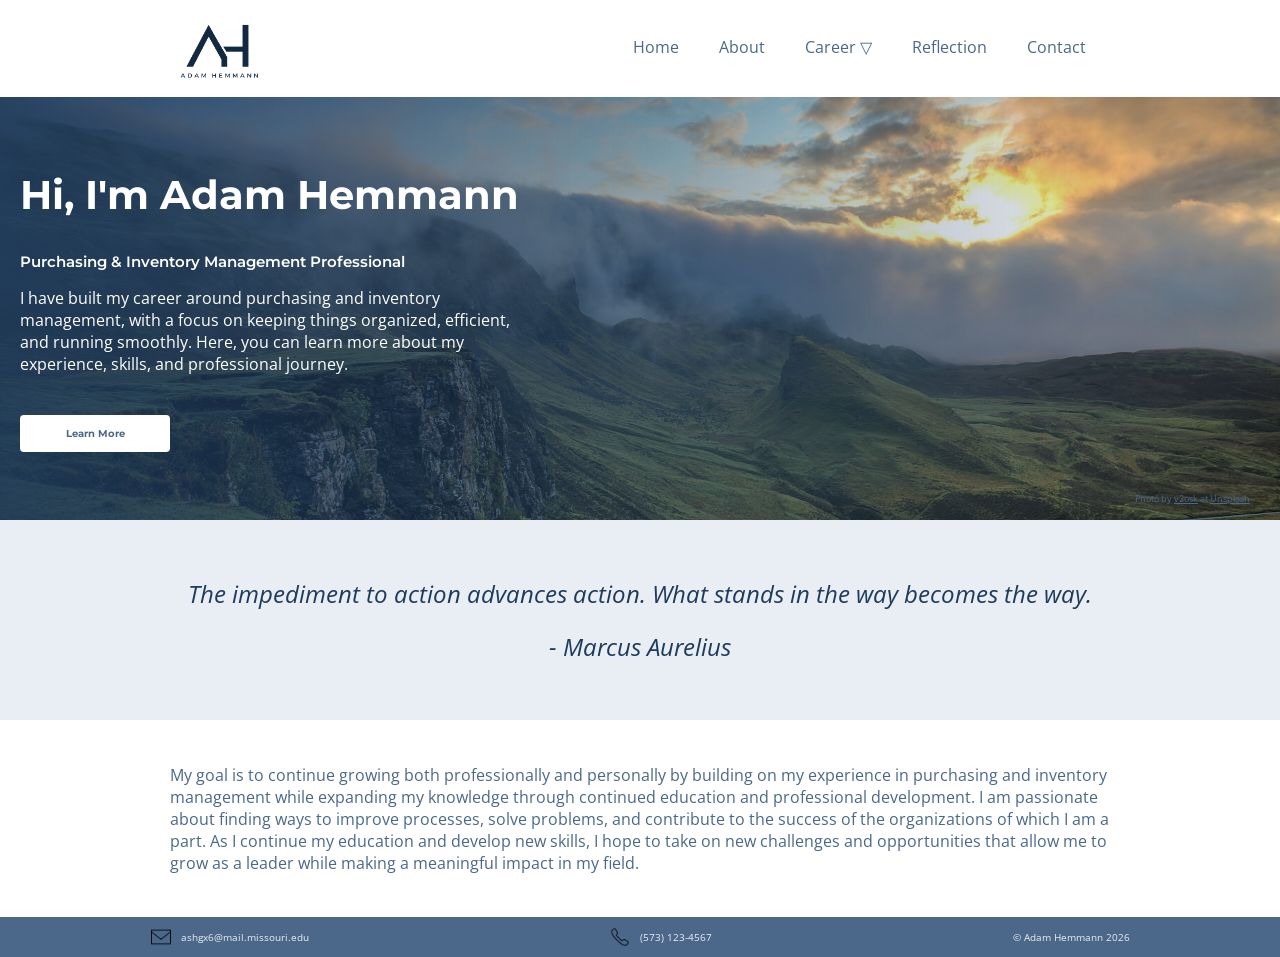
<file: webdevelopment/index.html>
<!DOCTYPE html>
<html lang="en">
    <!--
    Name: Adam Hemmann
    Date: 11/25/2026
    Course: ISLT 4355
    Description: Resume website Home page
    -->
    <head>
        <meta charset="utf-8">
        <meta name="viewport" content="width=device-width, initial-scale=1.0">
        <title>Home</title>
        <!-- Link to external CSS files -->
        <link rel="stylesheet" href="style.css">
        <link rel="stylesheet" href="nav.css">
        <!-- Custom Google Font used here -->
        <!-- Links to fonts Montserrat and Open Sans from Google Fonts -->
        <link rel="preconnect" href="https://fonts.googleapis.com">
        <link rel="preconnect" href="https://fonts.gstatic.com" crossorigin>
        <link href="https://fonts.googleapis.com/css2?family=Montserrat:ital,wght@0,100..900;1,100..900&display=swap" rel="stylesheet">
        <link href="https://fonts.googleapis.com/css2?family=Montserrat:ital,wght@0,100..900;1,100..900&family=Open+Sans:ital,wght@0,300..800;1,300..800&display=swap" rel="stylesheet">
        <link rel="shortcut icon" type="image/x-icon" href="images/favicon.ico">
    </head>
    <body class="index-page">
        <header>
            <!-- Top navigation bar -->     
            <nav class="nav-bar">
                <div class="nav-logo"><img src="images/logoTransparent.png" 
                                           alt="Logo"
                                           width="90"
                                           height="90">
                </div>

                <!-- Hamburger/Mobile-only navigation -->
                <input type="checkbox" id="mobile-menu-toggle">
                <label for="mobile-menu-toggle" class="hamburger">☰</label>
                    
                    <!-- Mobile-only navigation menu -->
                    <!-- Will only display on viewport <= 768px -->
                    <ul class="mobile-nav-list">
                        <li class="nav-link"><a href="index.html">Home</a></li>
                        <li class="nav-link"><a href="about.html">About</a></li>
                        <li class="nav-link"><a href="career.html">Career</a></li>
                        <li class="nav-link"><a href="reflection.html">Reflection</a></li>
                        <li class="nav-link"><a href="contact.html">Contact</a></li>
                    </ul>

                <!-- Desktop-only navigation menu -->
                <!-- Will only display on viewport >768px -->
                <ul class="nav-list">
                    <li class="nav-link"><a href="index.html">Home</a></li>
                    <li class="nav-link"><a href="about.html">About</a></li>
                    <li class="nav-link"><a href="career.html">Career ▽</a>
                        <ul class="nav-dropdown">
                            <li><a href="career.html#career-detail1">Item 1</a></li>
                            <li><a href="career.html#career-detail2">Item 2</a></li>
                            <li><a href="career.html#career-detail3">Item 3</a></li>
                            <li><a href="career.html#career-detail4">Item 4</a></li>
                        </ul>
                    </li>
                    <li class="nav-link"><a href="reflection.html">Reflection</a></li>
                    <li class="nav-link"><a href="contact.html">Contact</a></li>
                </ul>
            </nav>
        </header>
        
        <main>
            <!-- Hero section -->
            <section class="index-hero">
                <div class="hero-text">
                    <h1>Hi, I'm Adam Hemmann</h1>
                    <h2>Purchasing & Inventory Management Professional</h2>
                    <p>I have built my career around purchasing and inventory management, with a focus on keeping things organized, efficient, and running smoothly. Here, you can learn more about my experience, skills, and professional journey.</p>
                    <div class="hero-button">
                        <a href="career.html">Learn More</a>
                    </div>
                </div>
                <div class="image-credit">
                    Photo by <a href="https://unsplash.com/@v2osk">v2osk</a> at <a href="https://unsplash.com/photos/foggy-mountain-summit-1Z2niiBPg5A">Unsplash</a>
                </div>
            </section>
            <!-- Favorite Quote -->
            <section id="fav-quote">
                <div class="fav-quote-container">
                    <blockquote>
                        <h1>The impediment to action advances action. What stands in the way becomes the way.</h1>
                        <h1>- Marcus Aurelius</h1>
                    </blockquote>
                </div>
            </section>
            <!-- Goals Statement -->
            <section class="goals-container">
                <h2>My goal is to continue growing both professionally and personally by building on my experience in purchasing and inventory management while expanding my knowledge through continued education and professional development. I am passionate about finding ways to improve processes, solve problems, and contribute to the success of the organizations of which I am a part. As I continue my education and develop new skills, I hope to take on new challenges and opportunities that allow me to grow as a leader while making a meaningful impact in my field.</h2>
            </section>
        </main>
        
        <!-- Page footer -->
        <footer class="footer">
            <div class="footer-email"><img src="images/icons8-email-50.png" 
                                           width="20"
                                           height="20"
                                           title="Icon from icons8.com">ashgx6@mail.missouri.edu
            </div>
            <div class="footer-phone"><img src="images/icons8-phone-50.png" 
                                           width="20"
                                           height="20"
                                           title="Icon from icons8.com">(573) 123-4567
            </div>
            <div class="footer-date">© Adam Hemmann 2026</div>
        </footer>
    </body>
</html>
</file>
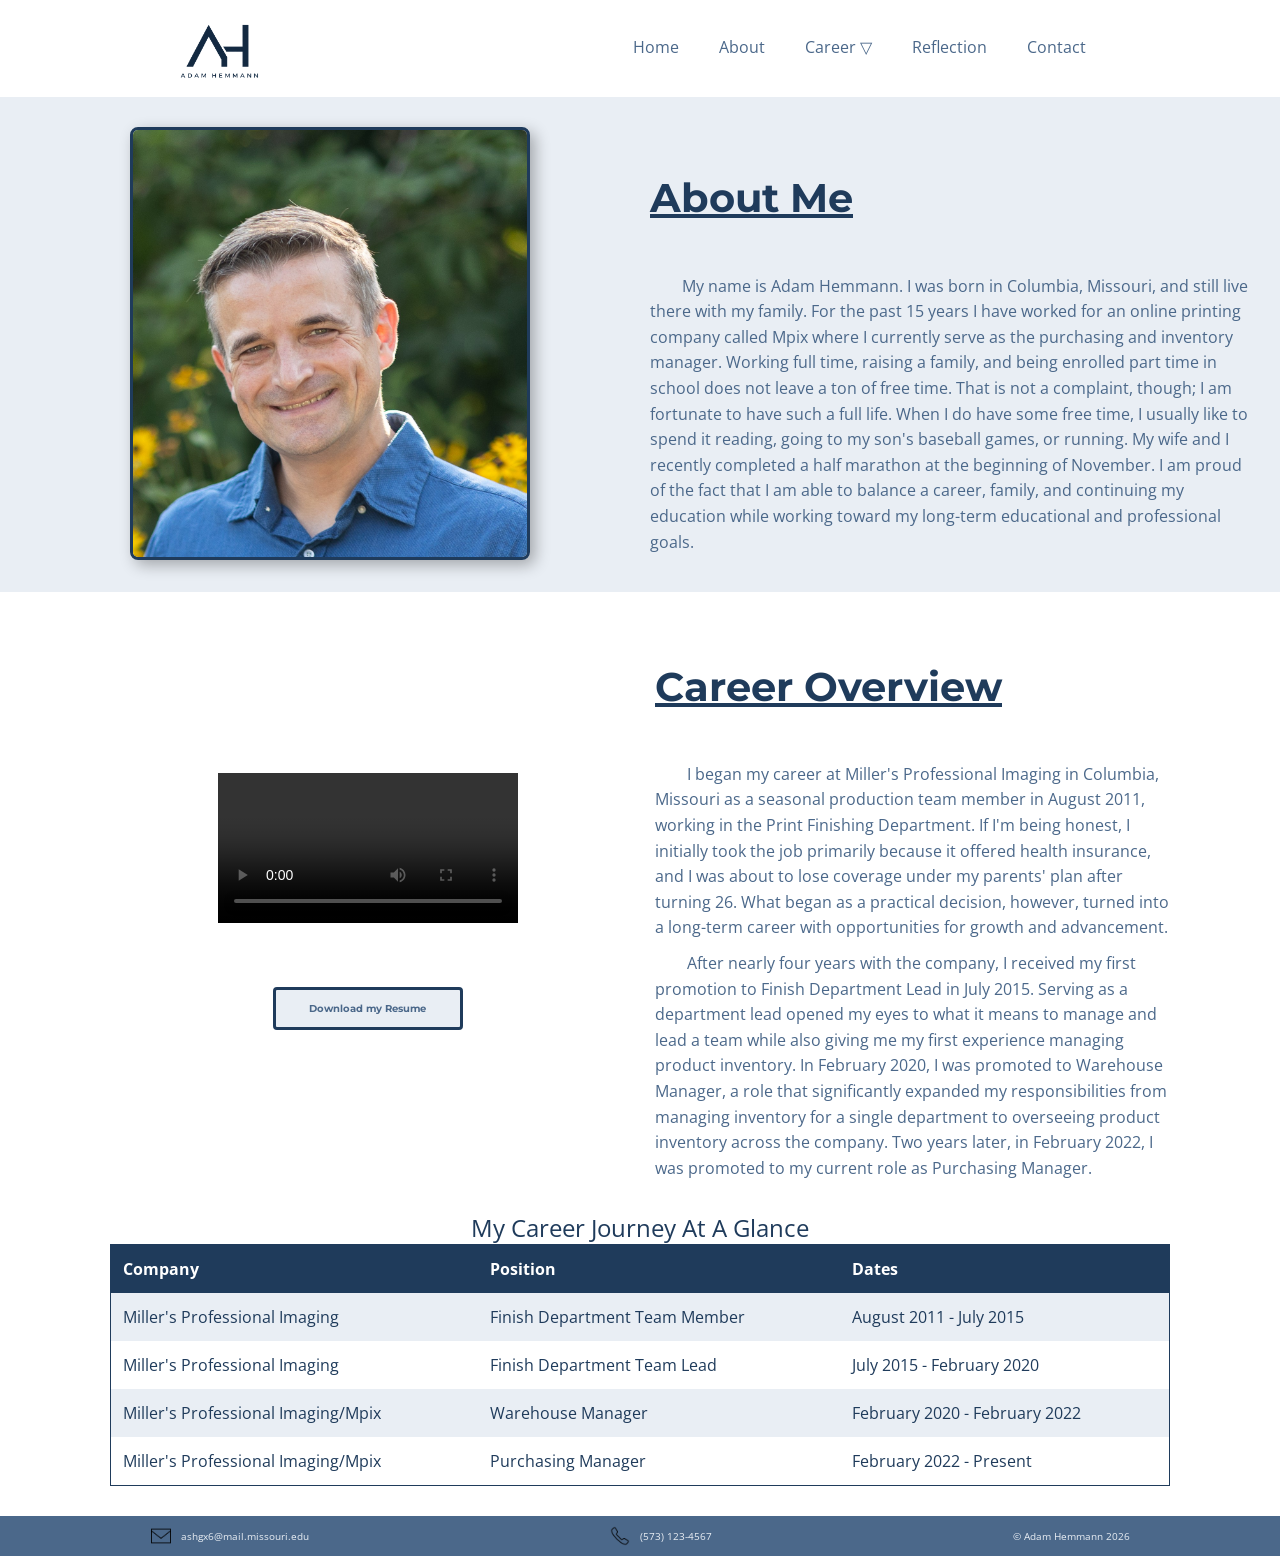
<file: webdevelopment/about.html>
<!DOCTYPE html>
<html lang="en">
    <!--
    Name: Adam Hemmann
    Date: 11/25/2026
    Course: ISLT 4355
    Description: Resume website About page
    -->
    <head>
        <meta charset="utf-8">
        <meta name="viewport" content="width=device-width, initial-scale=1.0">
        <title>Home</title>
        <!-- Link to external CSS files -->
        <link rel="stylesheet" href="style.css">
        <link rel="stylesheet" href="nav.css">
        <!-- Custom Google Font used here -->
        <!-- Links to fonts Montserrat and Open Sans from Google Fonts -->
        <link rel="preconnect" href="https://fonts.googleapis.com">
        <link rel="preconnect" href="https://fonts.gstatic.com" crossorigin>
        <link href="https://fonts.googleapis.com/css2?family=Montserrat:ital,wght@0,100..900;1,100..900&display=swap" rel="stylesheet">
        <link href="https://fonts.googleapis.com/css2?family=Montserrat:ital,wght@0,100..900;1,100..900&family=Open+Sans:ital,wght@0,300..800;1,300..800&display=swap" rel="stylesheet">
        <link rel="shortcut icon" type="image/x-icon" href="images/favicon.ico">
    </head>
    <body class="about-page">
        <header>
            <!-- Top navigation bar -->     
            <nav class="nav-bar">
                <div class="nav-logo"><img src="images/logoTransparent.png" 
                                           alt="Logo"
                                           width="90"
                                           height="90">
                </div>

                <!-- Hamburger/Mobile-only navigation -->
                <input type="checkbox" id="mobile-menu-toggle">
                <label for="mobile-menu-toggle" class="hamburger">☰</label>
                    
                    <!-- Mobile-only navigation menu -->
                    <!-- Will only display on viewport <= 768px -->
                    <ul class="mobile-nav-list">
                        <li class="nav-link"><a href="index.html">Home</a></li>
                        <li class="nav-link"><a href="about.html">About</a></li>
                        <li class="nav-link"><a href="career.html">Career</a></li>
                        <li class="nav-link"><a href="reflection.html">Reflection</a></li>
                        <li class="nav-link"><a href="contact.html">Contact</a></li>
                    </ul>

                <!-- Desktop-only navigation menu -->
                <!-- Will only display on viewport >768px -->
                <ul class="nav-list">
                    <li class="nav-link"><a href="index.html">Home</a></li>
                    <li class="nav-link"><a href="about.html">About</a></li>
                    <li class="nav-link"><a href="career.html">Career ▽</a>
                        <ul class="nav-dropdown">
                            <li><a href="career.html#career-detail1">Item 1</a></li>
                            <li><a href="career.html#career-detail2">Item 2</a></li>
                            <li><a href="career.html#career-detail3">Item 3</a></li>
                            <li><a href="career.html#career-detail4">Item 4</a></li>
                        </ul>
                    </li>
                    <li class="nav-link"><a href="reflection.html">Reflection</a></li>
                    <li class="nav-link"><a href="contact.html">Contact</a></li>
                </ul>
            </nav>
        </header>
        
        <main class="about-page-grid">
            <section class="short-bio">
                <!-- Name to be displayed only when printing -->
                <div class="print-name">
                    <h1>Adam Hemmann</h1>
                </div>
                <!-- Biography Paragraph -->
                <div class="bio-container">
                    <div class="about-headshot-container">
                        <img class="about-headshot" src="images/headshotWeb.jpg" alt="Headshot">
                    </div>
                    <div class="bio-content">
                        <h1>About Me</h1>
                        <p>My name is Adam Hemmann. I was born in Columbia, Missouri, and still live there with my family. For the past 15 years I have worked for an online printing company called Mpix where I currently serve as the purchasing and inventory manager. Working full time, raising a family, and being enrolled part time in school does not leave a ton of free time. That is not a complaint, though; I am fortunate to have such a full life. When I do have some free time, I usually like to spend it reading, going to my son's baseball games, or running. My wife and I recently completed a half marathon at the beginning of November. I am proud of the fact that I am able to balance a career, family, and continuing my education while working toward my long-term educational and professional goals.</p>
                    </div>
                </div>
            </section>
            <!-- Career Overview -->
            <section class="career-overview">
                <div class="career-overview-container">
                    <div class="about-media-container">
                        <!-- Biography video -->
                        <video class="about-video" controls>
                            <source src="images/HemmannResumeVideo.mp4" type="video/mp4">Your browser does not support the video tag.
                        </video>
                        <!-- Resume download button -->
                        <div class="resume-button">
                            <a href="images/HemmannResume.pdf">Download my Resume</a>
                        </div>
                    </div>
                    <div class="career-overview-content">
                        <h1>Career Overview</h1>
                        <p>I began my career at Miller's Professional Imaging in Columbia, Missouri as a seasonal production team member in August 2011, working in the Print Finishing Department. If I'm being honest, I initially took the job primarily because it offered health insurance, and I was about to lose coverage under my parents' plan after turning 26. What began as a practical decision, however, turned into a long-term career with opportunities for growth and advancement.</p>
                        <p>After nearly four years with the company, I received my first promotion to Finish Department Lead in July 2015. Serving as a department lead opened my eyes to what it means to manage and lead a team while also giving me my first experience managing product inventory. In February 2020, I was promoted to Warehouse Manager, a role that significantly expanded my responsibilities from managing inventory for a single department to overseeing product inventory across the company. Two years later, in February 2022, I was promoted to my current role as Purchasing Manager.</p>
                    </div>
                    <div class="career-overview-table-container">
                        <table class="career-overview-table">
                            <caption>My Career Journey At A Glance</caption>
                            <thead>
                                <tr>
                                    <th scope="col">Company</th>
                                    <th scope="col">Position</th>
                                    <th scope="col">Dates</th>
                                </tr>
                            </thead>
                            <tbody>
                                <tr>
                                    <td>Miller's Professional Imaging</td>
                                    <td>Finish Department Team Member</td>
                                    <td>August 2011 - July 2015</td>
                                </tr>
                                <tr>
                                    <td>Miller's Professional Imaging</td>
                                    <td>Finish Department Team Lead</td>
                                    <td>July 2015 - February 2020</td>
                                </tr>
                                <tr>
                                    <td>Miller's Professional Imaging/Mpix</td>
                                    <td>Warehouse Manager</td>
                                    <td>February 2020 - February 2022</td>
                                </tr>
                                <tr>
                                    <td>Miller's Professional Imaging/Mpix</td>
                                    <td>Purchasing Manager</td>
                                    <td>February 2022 - Present</td>
                                </tr>
                            </tbody>
                        </table>
                    </div>
                </div>
            </section>
        </main>
        
        <!-- Page footer -->
        <footer class="footer">
            <div class="footer-email"><img src="images/icons8-email-50.png" 
                                           width="20"
                                           height="20"
                                           title="Icon from icons8.com">ashgx6@mail.missouri.edu
            </div>
            <div class="footer-phone"><img src="images/icons8-phone-50.png" 
                                           width="20"
                                           height="20"
                                           title="Icon from icons8.com">(573) 123-4567
            </div>
            <div class="footer-date">© Adam Hemmann 2026</div>
        </footer>
    </body>
</html>
</file>
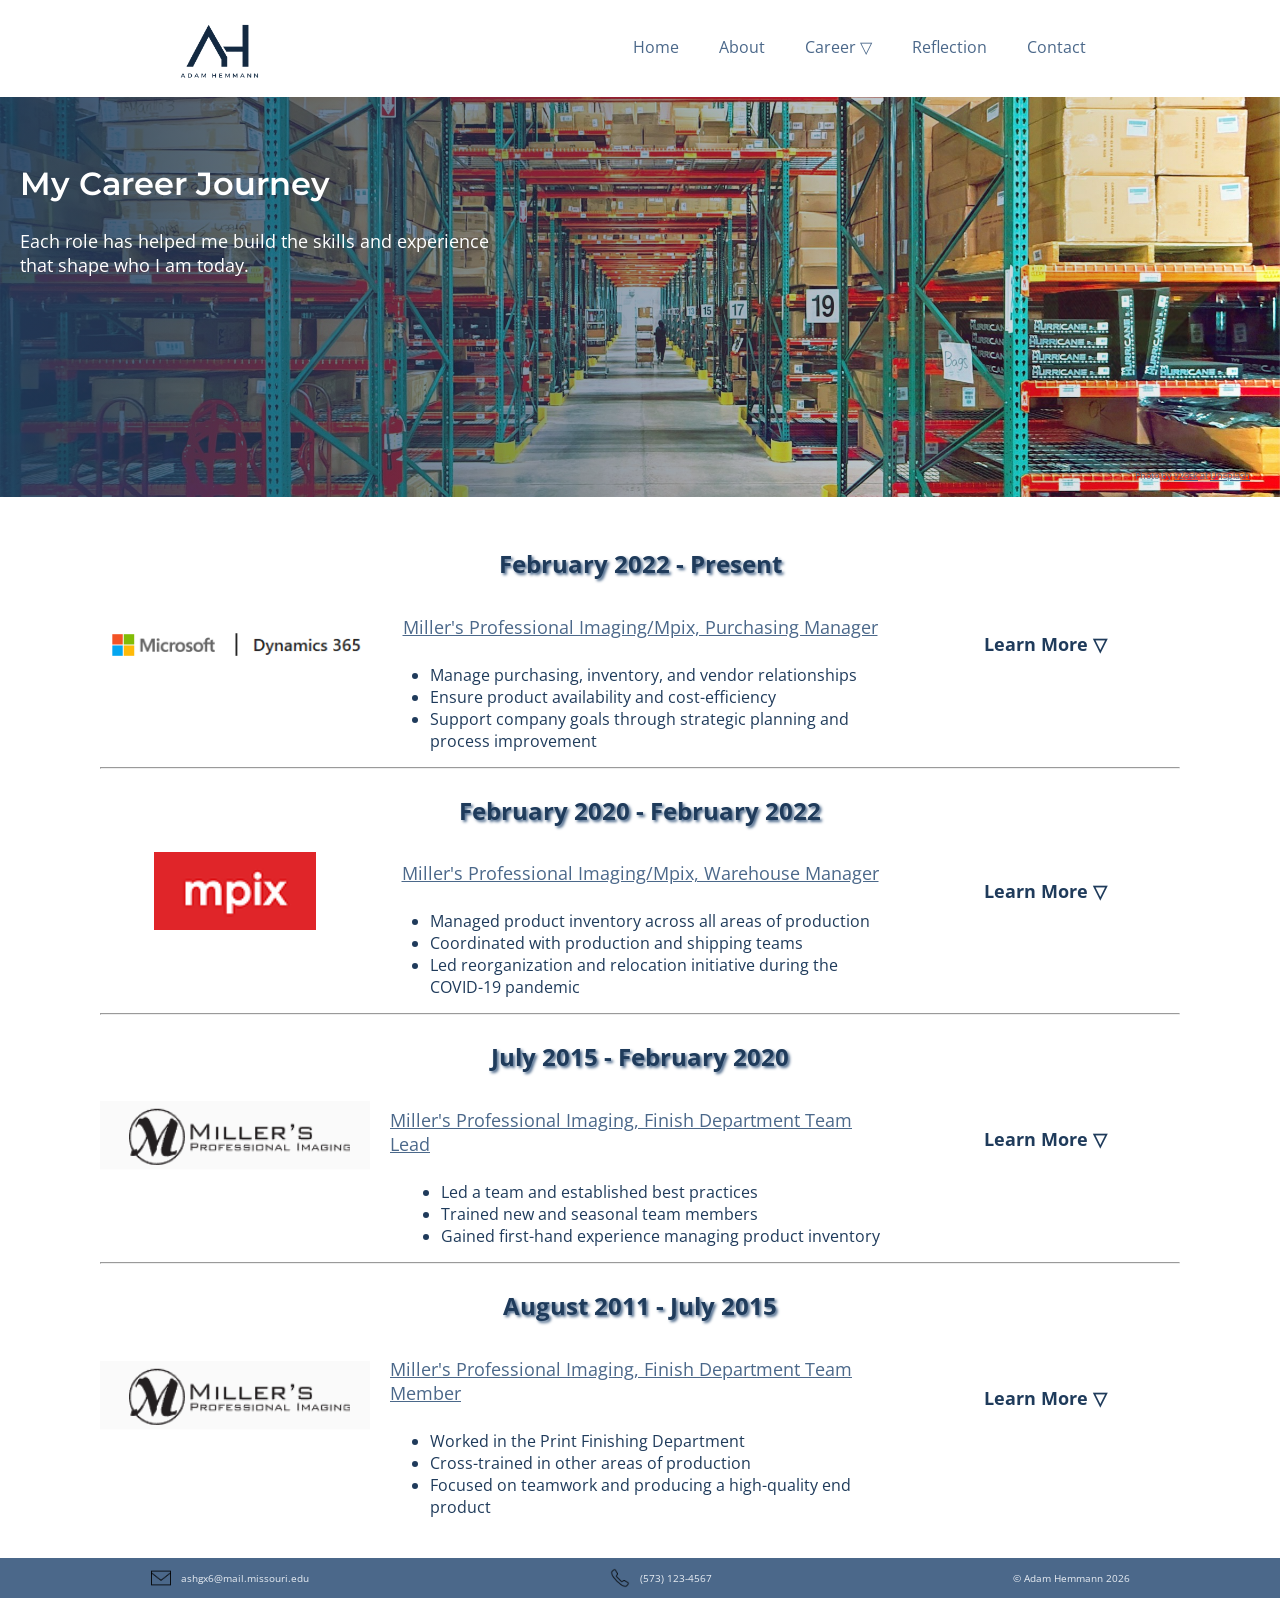
<file: webdevelopment/career.html>
<!DOCTYPE html>
<html lang="en">
    <!--
    Name: Adam Hemmann
    Date: 11/25/2026
    Course: ISLT 4355
    Description: Resume website Career Overview page
    -->
    <head>
        <meta charset="utf-8">
        <meta name="viewport" content="width=device-width, initial-scale=1.0">
        <title>Home</title>
        <!-- Link to external CSS files -->
        <link rel="stylesheet" href="style.css">
        <link rel="stylesheet" href="nav.css">
        <!-- Custom Google Font used here -->
        <!-- Links to fonts Montserrat and Open Sans from Google Fonts -->
        <link rel="preconnect" href="https://fonts.googleapis.com">
        <link rel="preconnect" href="https://fonts.gstatic.com" crossorigin>
        <link href="https://fonts.googleapis.com/css2?family=Montserrat:ital,wght@0,100..900;1,100..900&display=swap" rel="stylesheet">
        <link href="https://fonts.googleapis.com/css2?family=Montserrat:ital,wght@0,100..900;1,100..900&family=Open+Sans:ital,wght@0,300..800;1,300..800&display=swap" rel="stylesheet">
        <link rel="shortcut icon" type="image/x-icon" href="images/favicon.ico">
    </head>
    <body>
        <header>
            <!-- Top navigation bar -->     
            <nav class="nav-bar">
                <div class="nav-logo"><img src="images/logoTransparent.png" 
                                           alt="Logo"
                                           width="90"
                                           height="90">
                </div>

                <!-- Hamburger/Mobile-only navigation -->
                <input type="checkbox" id="mobile-menu-toggle">
                <label for="mobile-menu-toggle" class="hamburger">☰</label>
                    
                    <!-- Mobile-only navigation menu -->
                    <!-- Will only display on viewport <= 768px -->
                    <ul class="mobile-nav-list">
                        <li class="nav-link"><a href="index.html">Home</a></li>
                        <li class="nav-link"><a href="about.html">About</a></li>
                        <li class="nav-link"><a href="career.html">Career</a></li>
                        <li class="nav-link"><a href="reflection.html">Reflection</a></li>
                        <li class="nav-link"><a href="contact.html">Contact</a></li>
                    </ul>

                <!-- Desktop-only navigation menu -->
                <!-- Will only display on viewport >768px -->
                <ul class="nav-list">
                    <li class="nav-link"><a href="index.html">Home</a></li>
                    <li class="nav-link"><a href="about.html">About</a></li>
                    <li class="nav-link"><a href="career.html">Career ▽</a>
                        <ul class="nav-dropdown">
                            <li><a href="career.html#career-detail1">Item 1</a></li>
                            <li><a href="career.html#career-detail2">Item 2</a></li>
                            <li><a href="career.html#career-detail3">Item 3</a></li>
                            <li><a href="career.html#career-detail4">Item 4</a></li>
                        </ul>
                    </li>
                    <li class="nav-link"><a href="reflection.html">Reflection</a></li>
                    <li class="nav-link"><a href="contact.html">Contact</a></li>
                </ul>
            </nav>
        </header>

        <main>
             <!-- Hero section -->
            <section class="career-hero">
                <div class="hero-text">
                    <h2>My Career Journey</h2>
                    <p>Each role has helped me build the skills and experience that shape who I am today.</p>
                </div>
                <div class="image-credit">
                    Photo by <a href="https://unsplash.com/@v2osk">v2osk</a> at <a href="https://unsplash.com/photos/foggy-mountain-summit-1Z2niiBPg5A">Unsplash</a>
                </div>
            </section>

            <section class="career-journey">
                <div class="career-detail" id="career-detail1">
                    <input type="checkbox" id="career-hidden-detail-toggle1" hidden>
                    <div class="career-logo-container">
                        <img src="images/MS365Logo.png" class="career-icon1" alt="Microsoft Dynamics 365 logo">
                    </div>
                    <div class="career-detail-container">
                        <h1>February 2022 - Present</h1>
                        <h2>Miller's Professional Imaging/Mpix, Purchasing Manager</h2>
                        <ul class="career-journey-list">
                            <li>Manage purchasing, inventory, and vendor relationships</li>
                            <li>Ensure product availability and cost-efficiency</li>
                            <li>Support company goals through strategic planning and process improvement</li>
                        </ul>
                    </div>
                    <div class="detail-toggle-container">
                        <label for="career-hidden-detail-toggle1" class="career-detail-button">Learn More ▽</label>
                    </div>
                    <div class="hidden-item-container">
                        <p>
                            After nearly two years in the Warehouse Manager role, our Columbia
                            production facility finally reached a size that required its own dedicated
                            purchasing manager. Previously, there had been only one purchasing
                            manager at our Pittsburg, KS location who was responsible for both the
                            Columbia and Pittsburg inventories. In this role, I have helped facilitate
                            the transition from an old and outdated accounting and inventory software
                            to the much more modern Microsoft Dynamics 365 Business Central. This
                            transition required numerous positions and departments working in
                            concert to ensure that everything went smoothly.
                        </p>
                    </div>
                </div>
                <hr>
                <div class="career-detail" id="career-detail2">
                    <input type="checkbox" id="career-hidden-detail-toggle2" hidden>
                    <div class="career-logo-container">
                        <img src="images/mpixLogo.png" class="career-icon2" alt="Mpix logo">
                    </div>
                    <div class="career-detail-container">
                        <h1>February 2020 - February 2022</h1>
                        <h2>Miller's Professional Imaging/Mpix, Warehouse Manager</h2>
                        <ul class="career-journey-list">
                            <li>Managed product inventory across all areas of production</li>
                            <li>Coordinated with production and shipping teams</li>
                            <li>Led reorganization and relocation initiative during the COVID-19 pandemic</li>
                        </ul>
                    </div>
                    <div class="detail-toggle-container">
                        <label for="career-hidden-detail-toggle2" class="career-detail-button">Learn More ▽</label>
                    </div>
                    <div class="hidden-item-container">
                        <p>
                            My second promotion was to the position of Warehouse Manager. In
                            response to challenges presented by the COVID-19 pandemic, the
                            company decided to reorganize which products were to be produced in
                            Columbia and which were to be produced at our sister-site in Pittsburg,
                            Kansas. One of my biggest achievements occurred during this time when
                            I was required to assist in the move of over 300 pallets out of our
                            warehouse in Columbia to the company’s other production facility in 
                            Pittsburg, Kansas.
                        </p>
                    </div>
                </div>
                <hr>
                <div class="career-detail" id="career-detail3">
                    <input type="checkbox" id="career-hidden-detail-toggle3" hidden>
                    <div class="career-logo-container">
                        <img src="images/millersLogo.png" class="career-icon3" alt="Miller's Professional Imaging logo">
                    </div>
                    <div class="career-detail-container">
                        <h1>July 2015 - February 2020</h1>
                        <h2>Miller's Professional Imaging, Finish Department Team Lead</h2>
                        <ul class="career-journey-list">
                            <li>Led a team and established best practices</li>
                            <li>Trained new and seasonal team members</li>
                            <li>Gained first-hand experience managing product inventory</li>
                        </ul>
                    </div>
                    <div class="detail-toggle-container">
                        <label for="career-hidden-detail-toggle3" class="career-detail-button">Learn More ▽</label>
                    </div>
                    <div class="hidden-item-container">
                        <p>
                            This was my first promotion within the company, as well as my first job
                            ever in which I was leading a team of people. I was responsible for
                            establishing best practices across various areas of production. It was also
                            my responsibility to train other new, seasonal team members during our
                            seasonal hiring time each fall.
                        </p>
                    </div>
                </div>
                <hr>
                <div class="career-detail" id="career-detail4">
                    <input type="checkbox" id="career-hidden-detail-toggle4" hidden>
                    <div class="career-logo-container">
                        <img src="images/millersLogo.png" class="career-icon4" alt="Miller's Professional Imaging logo">
                    </div>
                    <div class="career-detail-container">
                        <h1>August 2011 - July 2015</h1>
                        <h2>Miller's Professional Imaging, Finish Department Team Member</h2>
                        <ul class="career-journey-list">
                            <li>Worked in the Print Finishing Department</li>
                            <li>Cross-trained in other areas of production</li>
                            <li>Focused on teamwork and producing a high-quality end product</li>
                        </ul>
                    </div>
                    <div class="detail-toggle-container">
                        <label for="career-hidden-detail-toggle4" class="career-detail-button">Learn More ▽</label>
                    </div>
                    <div class="hidden-item-container">
                        <p>
                            My first role with the company began with me taking a seasonal position.
                            Teamwork, communication, and producing high-quality work were
                            emphasized. I was familiarized with various production processes of our
                            department, as well as cross-trained in other departments elsewhere in
                            production.
                        </p>
                    </div>
                </div>
            </section>
        </main>
        
       <!-- Page footer -->
        <footer class="footer">
            <div class="footer-email"><img src="images/icons8-email-50.png" 
                                           width="20"
                                           height="20"
                                           title="Icon from icons8.com">ashgx6@mail.missouri.edu
            </div>
            <div class="footer-phone"><img src="images/icons8-phone-50.png" 
                                           width="20"
                                           height="20"
                                           title="Icon from icons8.com">(573) 123-4567
            </div>
            <div class="footer-date">© Adam Hemmann 2026</div>
        </footer>
    </body>
</html>
</file>
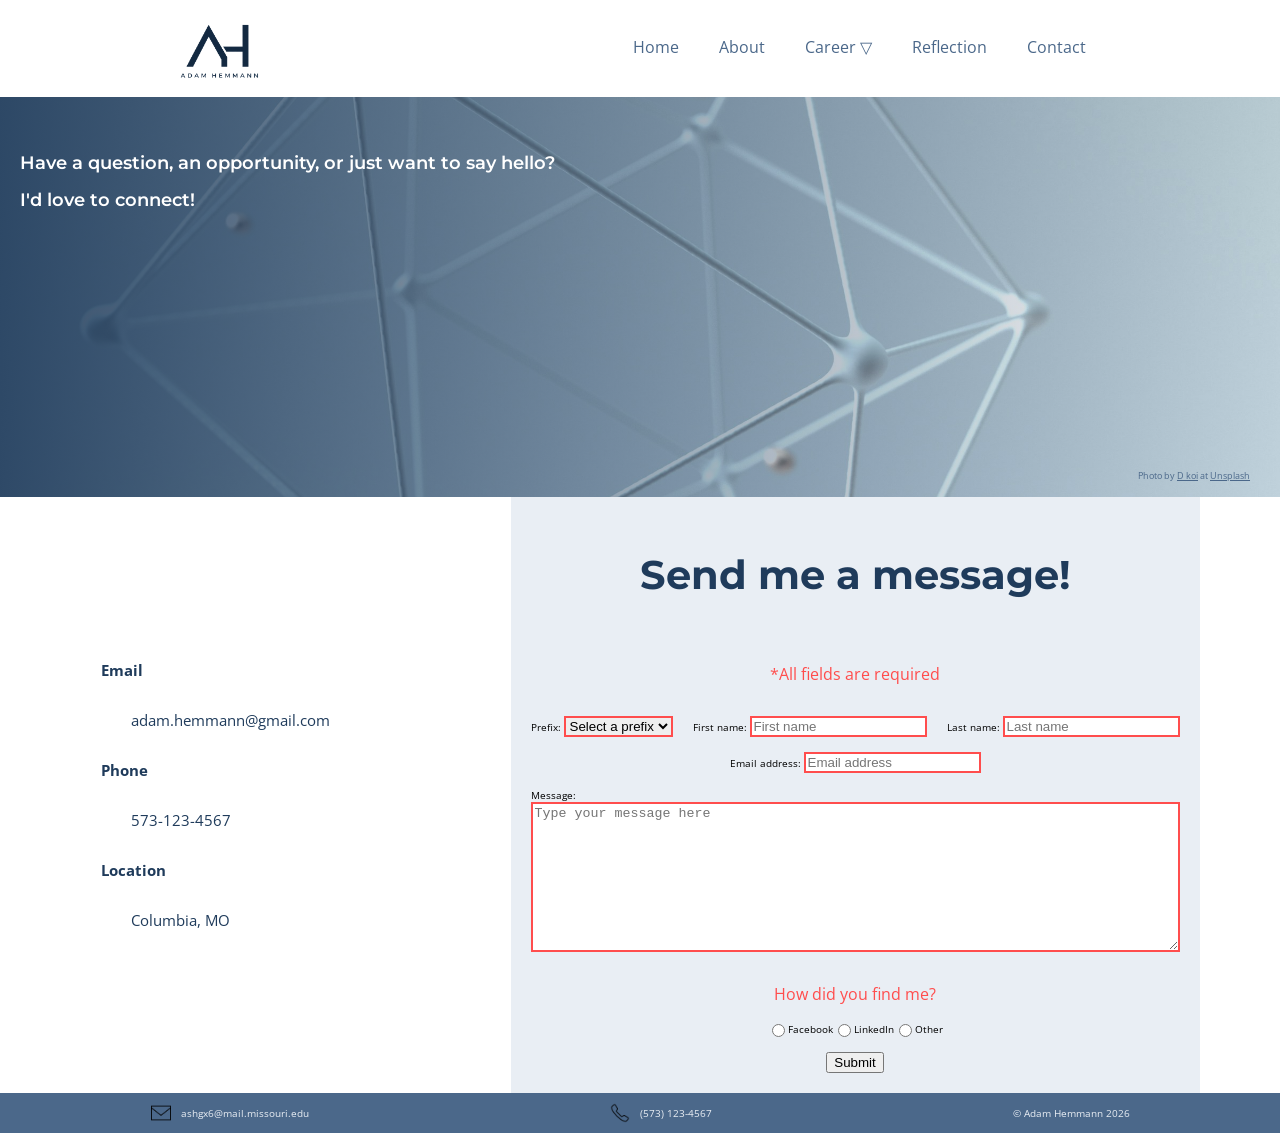
<file: webdevelopment/contact.html>
<!DOCTYPE html>
<html lang="en">
    <!--
    Name: Adam Hemmann
    Date: 11/25/2026
    Course: ISLT 4355
    Description: Resume website Contact page
    -->
    <head>
        <meta charset="utf-8">
        <meta name="viewport" content="width=device-width, initial-scale=1.0">
        <title>Home</title>
        <!-- Link to external CSS files -->
        <link rel="stylesheet" href="style.css">
        <link rel="stylesheet" href="nav.css">
        <!-- Custom Google Font used here -->
        <!-- Links to fonts Montserrat and Open Sans from Google Fonts -->
        <link rel="preconnect" href="https://fonts.googleapis.com">
        <link rel="preconnect" href="https://fonts.gstatic.com" crossorigin>
        <link href="https://fonts.googleapis.com/css2?family=Montserrat:ital,wght@0,100..900;1,100..900&display=swap" rel="stylesheet">
        <link href="https://fonts.googleapis.com/css2?family=Montserrat:ital,wght@0,100..900;1,100..900&family=Open+Sans:ital,wght@0,300..800;1,300..800&display=swap" rel="stylesheet">
        <link rel="shortcut icon" type="image/x-icon" href="images/favicon.ico">
    </head>
    <body>
        <header>
            <!-- Top navigation bar -->     
            <nav class="nav-bar">
                <div class="nav-logo"><img src="images/logoTransparent.png" 
                                           alt="Logo"
                                           width="90"
                                           height="90">
                </div>

                <!-- Hamburger/Mobile-only navigation -->
                <input type="checkbox" id="mobile-menu-toggle">
                <label for="mobile-menu-toggle" class="hamburger">☰</label>
                    
                    <!-- Mobile-only navigation menu -->
                    <!-- Will only display on viewport <= 768px -->
                    <ul class="mobile-nav-list">
                        <li class="nav-link"><a href="index.html">Home</a></li>
                        <li class="nav-link"><a href="about.html">About</a></li>
                        <li class="nav-link"><a href="career.html">Career</a></li>
                        <li class="nav-link"><a href="reflection.html">Reflection</a></li>
                        <li class="nav-link"><a href="contact.html">Contact</a></li>
                    </ul>

                <!-- Desktop-only navigation menu -->
                <!-- Will only display on viewport >768px -->
                <ul class="nav-list">
                    <li class="nav-link"><a href="index.html">Home</a></li>
                    <li class="nav-link"><a href="about.html">About</a></li>
                    <li class="nav-link"><a href="career.html">Career ▽</a>
                        <ul class="nav-dropdown">
                            <li><a href="career.html#career-detail1">Item 1</a></li>
                            <li><a href="career.html#career-detail2">Item 2</a></li>
                            <li><a href="career.html#career-detail3">Item 3</a></li>
                            <li><a href="career.html#career-detail4">Item 4</a></li>
                        </ul>
                    </li>
                    <li class="nav-link"><a href="reflection.html">Reflection</a></li>
                    <li class="nav-link"><a href="contact.html">Contact</a></li>
                </ul>
            </nav>
        </header>
        
        <main>
            <section class="contact-page-hero">
                <div class="hero-text">
                    <h2>Have a question, an opportunity, or just want to say hello?</h2>
                    <h2>I'd love to connect!</h2>
                </div>
                <div class="image-credit">
                    Photo by <a href="https://unsplash.com/@dkoi">D koi</a> at <a href="https://unsplash.com/photos/3d-wireframe-polyhedron-with-metallic-spheres-COFXWa6LJdw">Unsplash</a>
                </div>
            </section>
            <section class="contact-page-content">
                <div class="quick-contact-info-container">
                    <p>Email</p>
                    <p>adam.hemmann@gmail.com</p>
                    <p>Phone</p>
                    <p>573-123-4567</p>
                    <p>Location</p>
                    <p>Columbia, MO</p>
                </div>
                <div class="contact-form-container">
                    <form action="mailto:adam.hemmann@gmail.com?Subject=Contact%20Form" 
                          method="post"
                          enctype="text/plain"
                          class="contact-form">
                        <h1 class="contact-form-title">Send me a message!</h1>
                        <p class="form-required-label">*All fields are required</p>
                        <div class="form-row-names">
                            <div>
                                <label for="form-name-prefix">Prefix: </label>
                                <select name="form-name-prefix" id="form-name-prefix" required>
                                    <option value="" disabled selected>Select a prefix</option>
                                    <option value="Mr">Mr.</option>
                                    <option value="Ms">Ms.</option>
                                    <option value="Mrs">Mrs.</option>
                                    <option value="Dr">Dr.</option>
                                    <option value="Prof">Prof.</option>
                                    <option value="Rev">Rev.</option>
                                    <option value="Fr">Fr.</option>
                                    <option value="Hon">Hon.</option>
                                    <option value="Atty">Atty.</option>
                                </select>
                            </div>
                            <div>                    
                                <label for="form-firstname">First name: </label>
                                <input type="text" 
                                       id="form-firstname"
                                       name="form-firstname"
                                       placeholder="First name"
                                       required>
                            </div>
                            <div>
                                <label for="form-lastname">Last name: </label>
                                <input type="text" 
                                       id="form-lastname"
                                       name="form-lastname"
                                       placeholder="Last name"
                                       required>
                            </div>
                        </div>

                        <div class="form-row-email">
                            <div>
                                <label for="form-email">Email address: </label>
                                <input type="email" 
                                       id="form-email"
                                       name="form-email" 
                                       placeholder="Email address" 
                                       required>
                            </div>
                        </div>

                        <div class="form-row-message">
                            <div>
                                <label for="form-message">Message: </label>
                                <textarea id="form-message" 
                                          name="form-message" 
                                          placeholder="Type your message here" 
                                          required></textarea>
                            </div>
                        </div>
                        <div class="form-row-howfind">
                            <p class="form-radio-label">How did you find me?</p>
                            <div>
                                <input type="radio" 
                                    id="facebook"
                                    name="how-find-question"
                                    value="Facebook"
                                    required>
                                <label for="facebook">Facebook</label>
                                <input type="radio"
                                    id="linkedin"
                                    name="how-find-question"
                                    value="LinkedIn"
                                    required>
                                <label for="linkedin">LinkedIn</label>
                                <input type="radio"
                                    id="other"
                                    name="how-find-question"
                                    value="Other"
                                    required>
                                <label for="other">Other</label>
                            </div>
                        </div>

                        <div class="form-row-submit">
                            <input type="submit" value="Submit">
                        </div>

                    </form>
                </div>
            </section>
        </main>
        
        <!-- Page footer -->
        <footer class="footer">
            <div class="footer-email"><img src="images/icons8-email-50.png" 
                                           width="20"
                                           height="20"
                                           title="Icon from icons8.com">ashgx6@mail.missouri.edu
            </div>
            <div class="footer-phone"><img src="images/icons8-phone-50.png" 
                                           width="20"
                                           height="20"
                                           title="Icon from icons8.com">(573) 123-4567
            </div>
            <div class="footer-date">© Adam Hemmann 2026</div>
        </footer>
    </body>
</html>
</file>
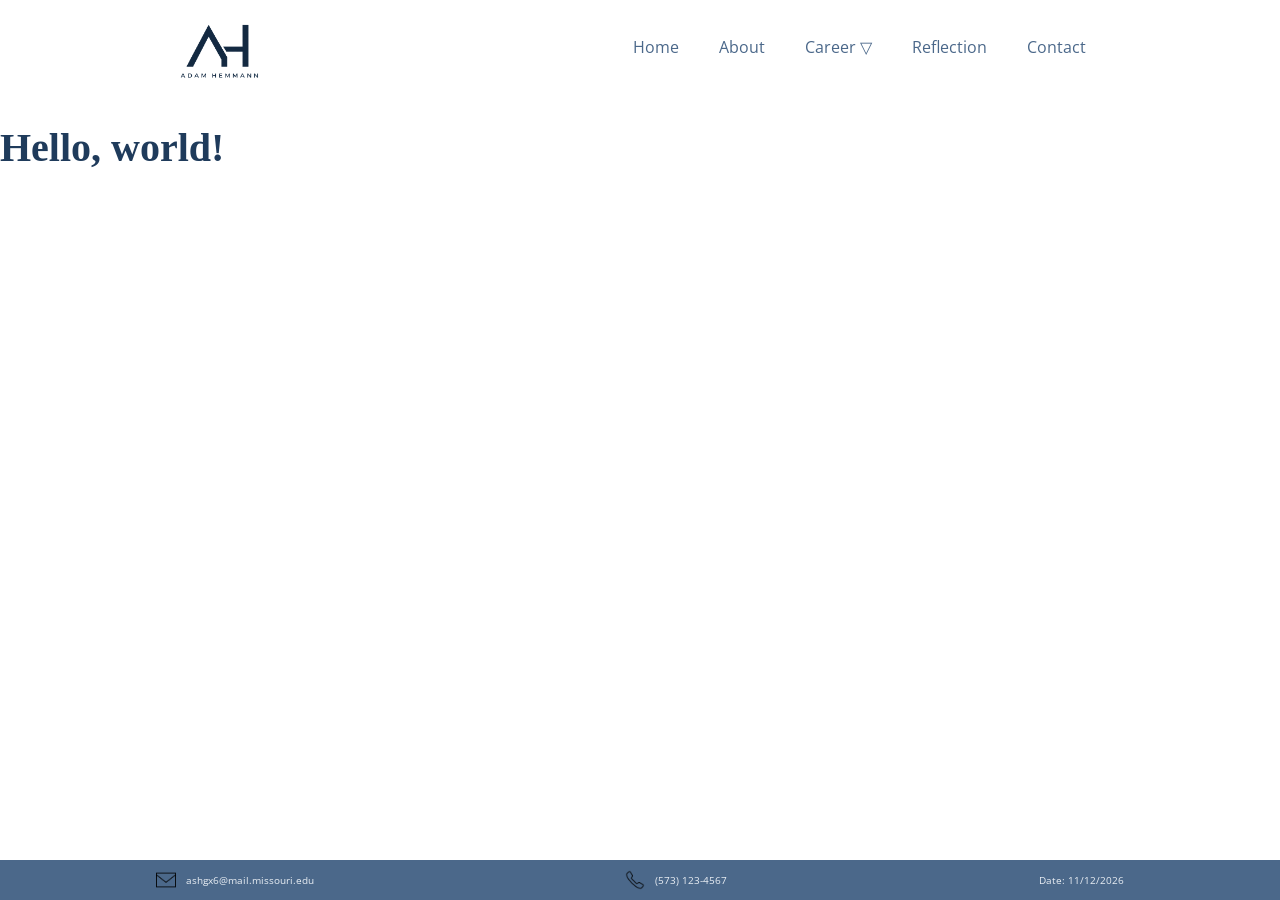
<file: webdevelopment/Hemmanntemplate.html>
<!DOCTYPE html>
<html lang="en">
    <!--
    Name: Adam Hemmann
    Date: 11/12/2026
    Course: ISLT 4355
    Description: Boilerplate template
    -->
    <head>
        <meta charset="utf-8">
        <meta name="viewport" content="width=device-width, initial-scale=1.0">
        <title>Template</title>
        <!-- Link to external CSS files -->
        <link rel="stylesheet" type="text/css" href="style.css">
        <link rel="stylesheet" type="text/css" href="nav.css">
        <!-- Links to fonts Montserrat and Open Sans from Google Fonts -->
        <link rel="preconnect" href="https://fonts.googleapis.com">
        <link rel="preconnect" href="https://fonts.gstatic.com" crossorigin>
        <link href="https://fonts.googleapis.com/css2?family=Montserrat:ital,wght@0,100..900;1,100..900&display=swap" rel="stylesheet">
        <link href="https://fonts.googleapis.com/css2?family=Montserrat:ital,wght@0,100..900;1,100..900&family=Open+Sans:ital,wght@0,300..800;1,300..800&display=swap" rel="stylesheet">
        <link rel="shortcut icon" type="image/x-icon" href="images/favicon.ico">
    </head>
    <body>
        <header>
            <!-- Top navigation bar -->     
            <nav class="nav-bar">
                <div class="nav-logo"><img src="images/logoTransparent.png" alt="Logo" width="90" height="90"></div>

                <!-- Hamburger/Mobile-only navigation -->
                <input type="checkbox" id="mobile-menu-toggle">
                <label for="mobile-menu-toggle" class="hamburger">☰</label>
                    
                    <!-- Mobile-only navigation menu -->
                    <!-- Will only display on viewport <= 768px -->
                    <ul class="mobile-nav-list">
                        <li class="nav-link"><a href="index.html">Home</a></li>
                        <li class="nav-link"><a href="about.html">About</a></li>
                        <li class="nav-link"><a href="career.html">Career</a></li>
                        <li class="nav-link"><a href="reflection.html">Reflection</a></li>
                        <li class="nav-link"><a href="contact.html">Contact</a></li>
                    </ul>

                <!-- Desktop-only navigation menu -->
                <!-- Will only display on viewport >768px -->
                <ul class="nav-list">
                    <li class="nav-link"><a href="index.html">Home</a></li>
                    <li class="nav-link"><a href="about.html">About</a></li>
                    <li class="nav-link"><a href="#career">Career ▽</a>
                        <ul class="nav-dropdown">
                            <li><a href="#item1">Item 1</a></li>
                            <li><a href="#item2">Item 2</a></li>
                            <li><a href="#item3">Item 3</a></li>
                        </ul>
                    </li>
                    <li class="nav-link"><a href="reflection.html">Reflection</a></li>
                    <li class="nav-link"><a href="contact.html">Contact</a></li>
                </ul>
            </nav>
        </header>
        <!-- Main page content will go here -->
        <main class="">
            <h1>Hello, world!</h1>
        </main>
       <!-- Page footer -->
        <footer class="footer">
            <div class="footer-email"><img src="images/icons8-email-50.png" width="20" height="20" title="Icon from icons8.com">ashgx6@mail.missouri.edu</div>
            <div class="footer-phone"><img src="images/icons8-phone-50.png" width="20" height="20" title="Icon from icons8.com">(573) 123-4567</div>
            <div class="footer-date">Date: 11/12/2026</div>
        </footer>
    </body>
</html>
</file>
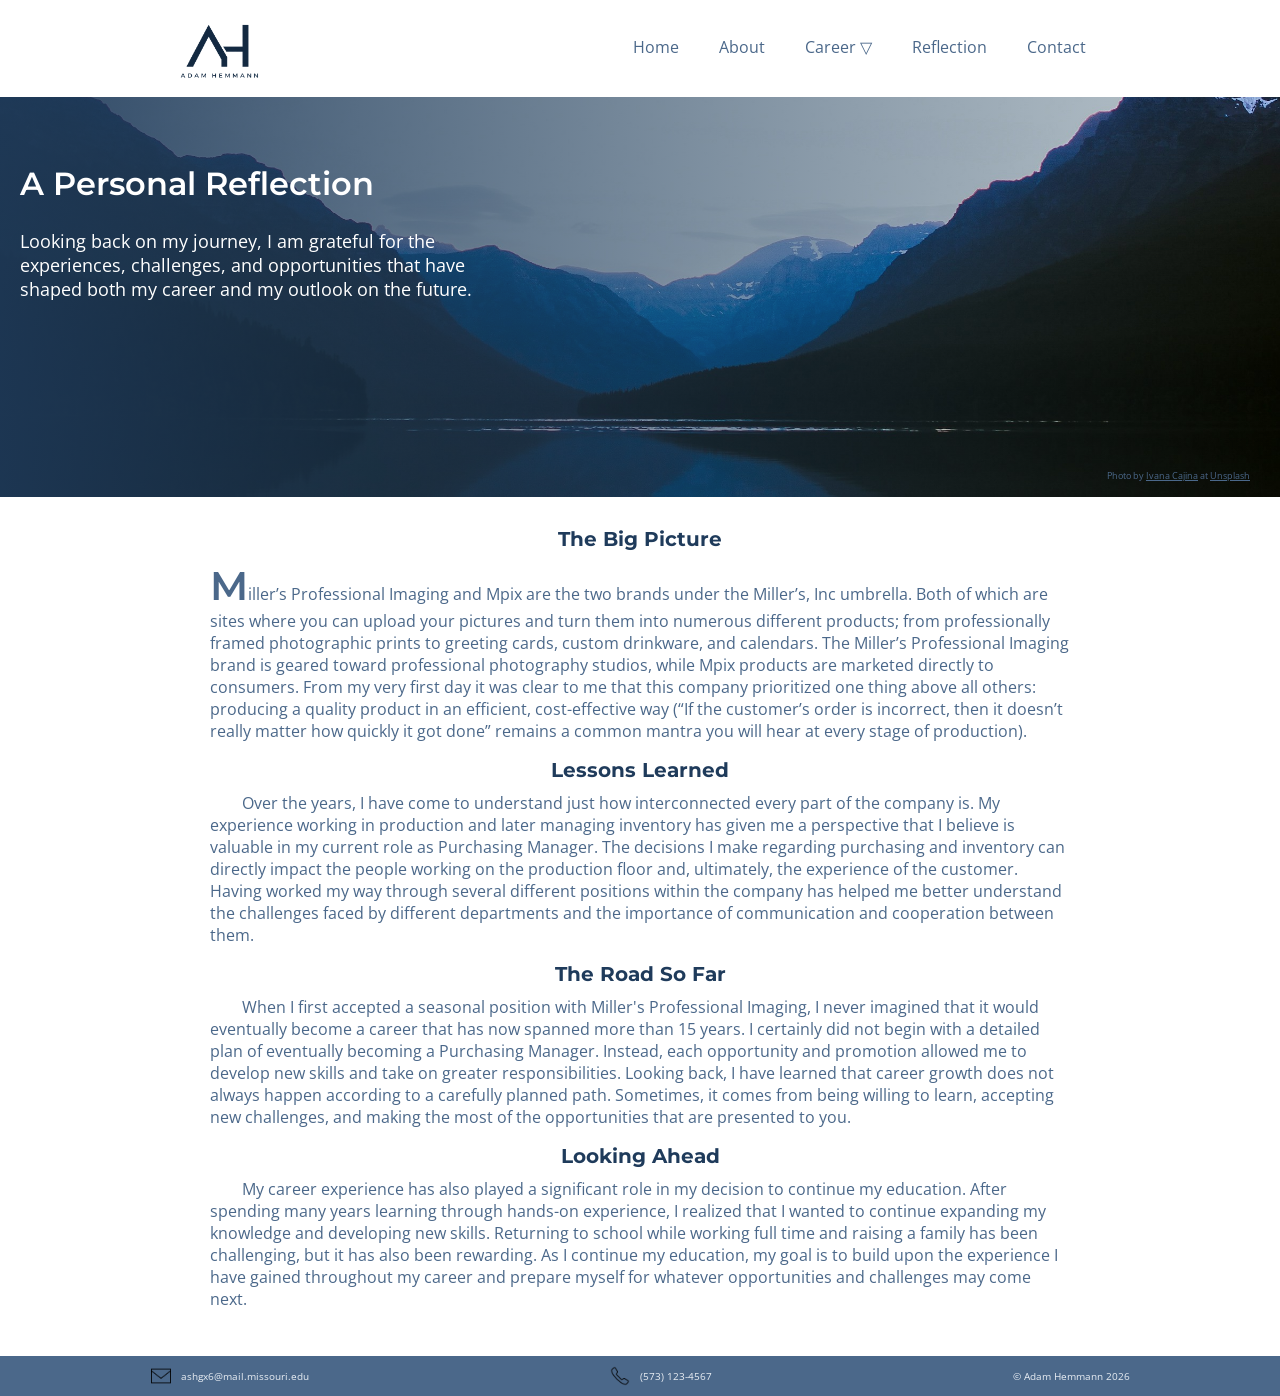
<file: webdevelopment/reflection.html>
<!DOCTYPE html>
<html lang="en">
    <!--
    Name: Adam Hemmann
    Date: 11/25/2026
    Course: ISLT 4355
    Description: Resume website Reflection page
    -->
    <head>
        <meta charset="utf-8">
        <meta name="viewport" content="width=device-width, initial-scale=1.0">
        <title>Home</title>
        <!-- Link to external CSS files -->
        <link rel="stylesheet" href="style.css">
        <link rel="stylesheet" href="nav.css">
        <!-- Custom Google Font used here -->
        <!-- Links to fonts Montserrat and Open Sans from Google Fonts -->
        <link rel="preconnect" href="https://fonts.googleapis.com">
        <link rel="preconnect" href="https://fonts.gstatic.com" crossorigin>
        <link href="https://fonts.googleapis.com/css2?family=Montserrat:ital,wght@0,100..900;1,100..900&display=swap" rel="stylesheet">
        <link href="https://fonts.googleapis.com/css2?family=Montserrat:ital,wght@0,100..900;1,100..900&family=Open+Sans:ital,wght@0,300..800;1,300..800&display=swap" rel="stylesheet">
        <link rel="shortcut icon" type="image/x-icon" href="images/favicon.ico">
    </head>
    <body class="reflection-page">
        <header>
            <!-- Top navigation bar -->     
            <nav class="nav-bar">
                <div class="nav-logo"><img src="images/logoTransparent.png" 
                                           alt="Logo"
                                           width="90"
                                           height="90">
                </div>

                <!-- Hamburger/Mobile-only navigation -->
                <input type="checkbox" id="mobile-menu-toggle">
                <label for="mobile-menu-toggle" class="hamburger">☰</label>
                    
                    <!-- Mobile-only navigation menu -->
                    <!-- Will only display on viewport <= 768px -->
                    <ul class="mobile-nav-list">
                        <li class="nav-link"><a href="index.html">Home</a></li>
                        <li class="nav-link"><a href="about.html">About</a></li>
                        <li class="nav-link"><a href="career.html">Career</a></li>
                        <li class="nav-link"><a href="reflection.html">Reflection</a></li>
                        <li class="nav-link"><a href="contact.html">Contact</a></li>
                    </ul>

                <!-- Desktop-only navigation menu -->
                <!-- Will only display on viewport >768px -->
                <ul class="nav-list">
                    <li class="nav-link"><a href="index.html">Home</a></li>
                    <li class="nav-link"><a href="about.html">About</a></li>
                    <li class="nav-link"><a href="career.html">Career ▽</a>
                        <ul class="nav-dropdown">
                            <li><a href="career.html#career-detail1">Item 1</a></li>
                            <li><a href="career.html#career-detail2">Item 2</a></li>
                            <li><a href="career.html#career-detail3">Item 3</a></li>
                            <li><a href="career.html#career-detail4">Item 4</a></li>
                        </ul>
                    </li>
                    <li class="nav-link"><a href="reflection.html">Reflection</a></li>
                    <li class="nav-link"><a href="contact.html">Contact</a></li>
                </ul>
            </nav>
        </header>
        
        <main>
            <section class="reflect-hero">
                <div class="hero-text">
                    <h2>A Personal Reflection</h2>
                    <p>Looking back on my journey, I am grateful for the experiences, challenges, and opportunities that have shaped both my career and my outlook on the future.</p>
                </div>
                <div class="image-credit">
                    Photo by <a href="https://unsplash.com/@von_co">Ivana Cajina</a> at <a href="https://unsplash.com/photos/silhouette-of-mountains-near-body-of-water-Pp9wrdcwUTM">Unsplash</a>
                </div>
            </section>
            <section class="personal-reflection">
                <!-- Begin personal reflection content -->
                <div class="personal-reflection-container">
                    <!-- Pseudo-classes/elements are used to style the first letter and indention of each <p> element -->
                    <h1>The Big Picture</h1>
                    <p>Miller’s Professional Imaging and Mpix are the two brands under the Miller’s, Inc umbrella. Both of which are sites where you can upload your pictures and turn them into numerous different products; from professionally framed photographic prints to greeting cards, custom drinkware, and calendars. The Miller’s Professional Imaging brand is geared toward professional photography studios, while Mpix products are marketed directly to consumers. From my very first day it was clear to me that this company prioritized one thing above all others: producing a quality product in an efficient, cost-effective way (“If the customer’s order is incorrect, then it doesn’t really matter how quickly it got done” remains a common mantra you will hear at every stage of production).</p>
                    <h1>Lessons Learned</h1>
                    <p>Over the years, I have come to understand just how interconnected every part of the company is. My experience working in production and later managing inventory has given me a perspective that I believe is valuable in my current role as Purchasing Manager. The decisions I make regarding purchasing and inventory can directly impact the people working on the production floor and, ultimately, the experience of the customer. Having worked my way through several different positions within the company has helped me better understand the challenges faced by different departments and the importance of communication and cooperation between them.</p>
                    <h1>The Road So Far</h1>
                    <p>When I first accepted a seasonal position with Miller's Professional Imaging, I never imagined that it would eventually become a career that has now spanned more than 15 years. I certainly did not begin with a detailed plan of eventually becoming a Purchasing Manager. Instead, each opportunity and promotion allowed me to develop new skills and take on greater responsibilities. Looking back, I have learned that career growth does not always happen according to a carefully planned path. Sometimes, it comes from being willing to learn, accepting new challenges, and making the most of the opportunities that are presented to you.</p>
                    <h1>Looking Ahead</h1>
                    <p>My career experience has also played a significant role in my decision to continue my education. After spending many years learning through hands-on experience, I realized that I wanted to continue expanding my knowledge and developing new skills. Returning to school while working full time and raising a family has been challenging, but it has also been rewarding. As I continue my education, my goal is to build upon the experience I have gained throughout my career and prepare myself for whatever opportunities and challenges may come next.</p>
                </div>
            </section>
        </main>
        
        <!-- Page footer -->
        <footer class="footer">
            <div class="footer-email"><img src="images/icons8-email-50.png" 
                                           width="20"
                                           height="20"
                                           title="Icon from icons8.com">ashgx6@mail.missouri.edu
            </div>
            <div class="footer-phone"><img src="images/icons8-phone-50.png" 
                                           width="20"
                                           height="20"
                                           title="Icon from icons8.com">(573) 123-4567
            </div>
            <div class="footer-date">© Adam Hemmann 2026</div>
        </footer>
    </body>
</html>
</file>
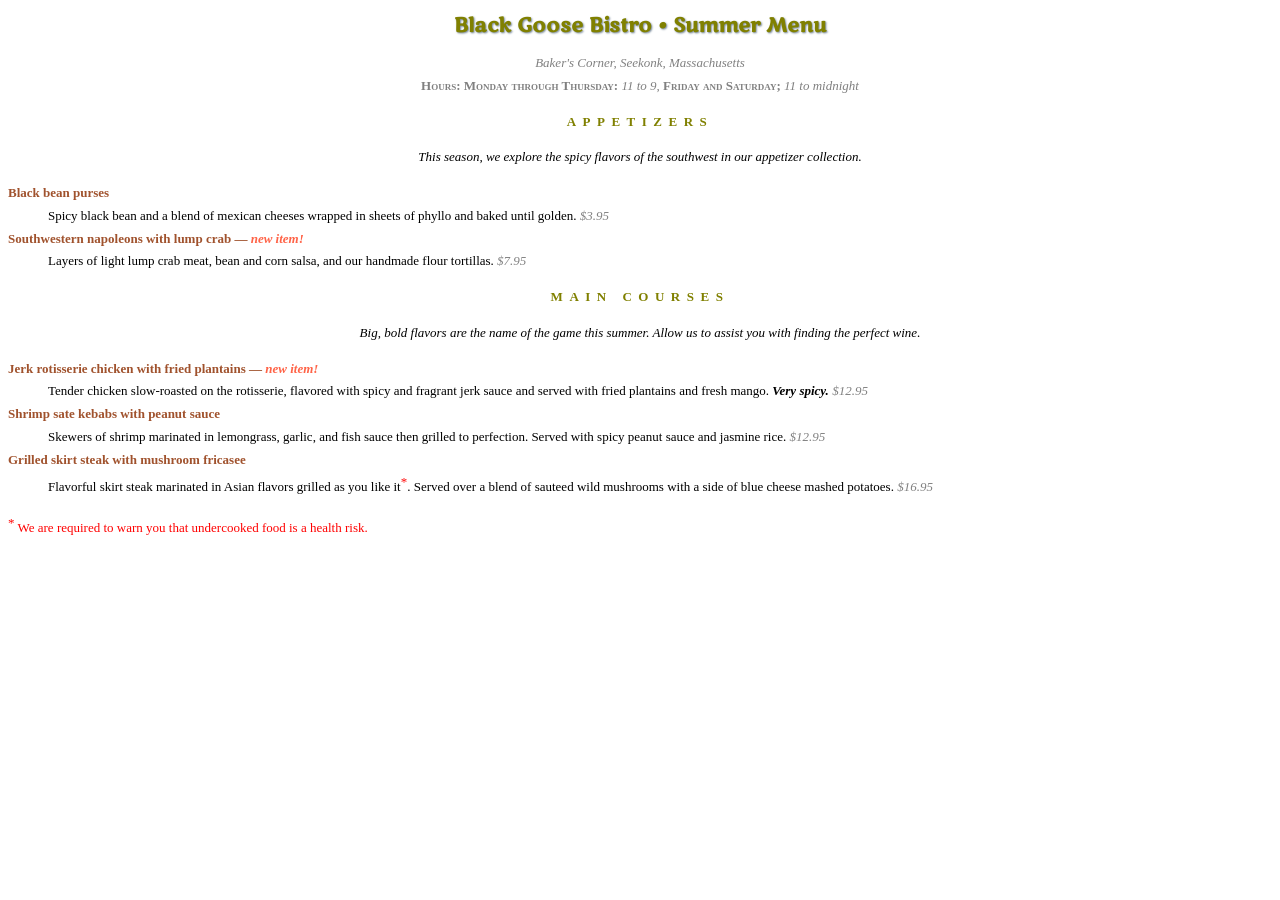
<file: webdevelopment/extras/menu.html>
<!DOCTYPE html >
<html>

<head>
    <meta charset="utf-8">
    <title>Black Goose Bistro Summer Menu</title>
    <link href="http://fonts.googleapis.com/css?family=Marko+One" rel="stylesheet">
    <style>
        body {
            font-family: Georgia, serif;
            font-size: small;
            line-height: 1.75em;
        }
        h1 {
            font: bold 1.5em "Marko One", Georgia, serif;
            color: olive;
            text-shadow: .05em .05em .1em lightslategray;
        }
        h2 {
            font-size: 1em;
            text-transform: uppercase;
            letter-spacing: .5em;
            color: olive;
        }
        h2 + p {
            text-align: center;
            font-style: italic;
        }
        h1, h2, #info {
            text-align: center;
        }
        dt {
            font-weight: bold;
            color: sienna;
        }
        strong {
            font-style: italic;
        }
        dt strong {
            color: tomato;
        }
        #info p {
            font-style: italic;
            color: gray;
        }
        .price {
            font-family: Georgia, serif;
            font-style: italic;
            color: gray;
        }
        .label {
            font-weight: bold;
            font-variant: small-caps;
            font-style: normal;
        }
        p.warning, sup {
            font-size: small;
            color: red;
        }
    </style>
</head>

<body>

<div id="info">
<h1>Black Goose Bistro &bull; Summer Menu</h1>

<p>Baker's Corner, Seekonk, Massachusetts<br>
<span class="label">Hours: Monday through Thursday:</span> 11 to 9, <span class="label">Friday and Saturday;</span> 11 to midnight</p>
</div>

<div id="appetizers">
<h2>Appetizers</h2>
<p>This season, we explore the spicy flavors of the southwest in our appetizer collection.</p>

<dl>
<dt>Black bean purses</dt>
<dd>Spicy black bean and a blend of mexican cheeses wrapped in sheets of phyllo and baked until golden. <span class="price">$3.95</span></dd>

<dt class="newitem">Southwestern napoleons with lump crab &mdash; <strong>new item!</strong></dt>
<dd>Layers of light lump crab meat, bean and corn salsa, and our handmade flour tortillas. <span class="price">$7.95</span></dd>
</dl>
</div>

<div id="entrees">

<h2>Main courses</h2>
<p>Big, bold flavors are the name of the game this summer. Allow us to assist you with finding the perfect wine.</p>


<dl>

<dt class="newitem">Jerk rotisserie chicken with fried plantains &mdash; <strong>new item!</strong></dt>
<dd>Tender chicken slow-roasted on the rotisserie, flavored with spicy and fragrant jerk sauce and served with fried plantains and fresh mango. <strong>Very spicy.</strong> <span class="price">$12.95</span></dd>

<dt>Shrimp sate kebabs with peanut sauce</dt>
<dd>Skewers of shrimp marinated in lemongrass, garlic, and fish sauce then grilled to perfection. Served with spicy peanut sauce and jasmine rice. <span class="price">$12.95</span></dd>

<dt>Grilled skirt steak with mushroom fricasee</dt>
<dd>Flavorful skirt steak marinated in Asian flavors grilled as you like it<sup>*</sup>. Served over a blend of sauteed wild mushrooms with a side of blue cheese mashed potatoes. <span class="price">$16.95</span></dd>
</dl>

</div>

<p class="warning"><sup>*</sup> We are required to warn you that undercooked food is a health risk.</p>

</body>
</html>
</file>
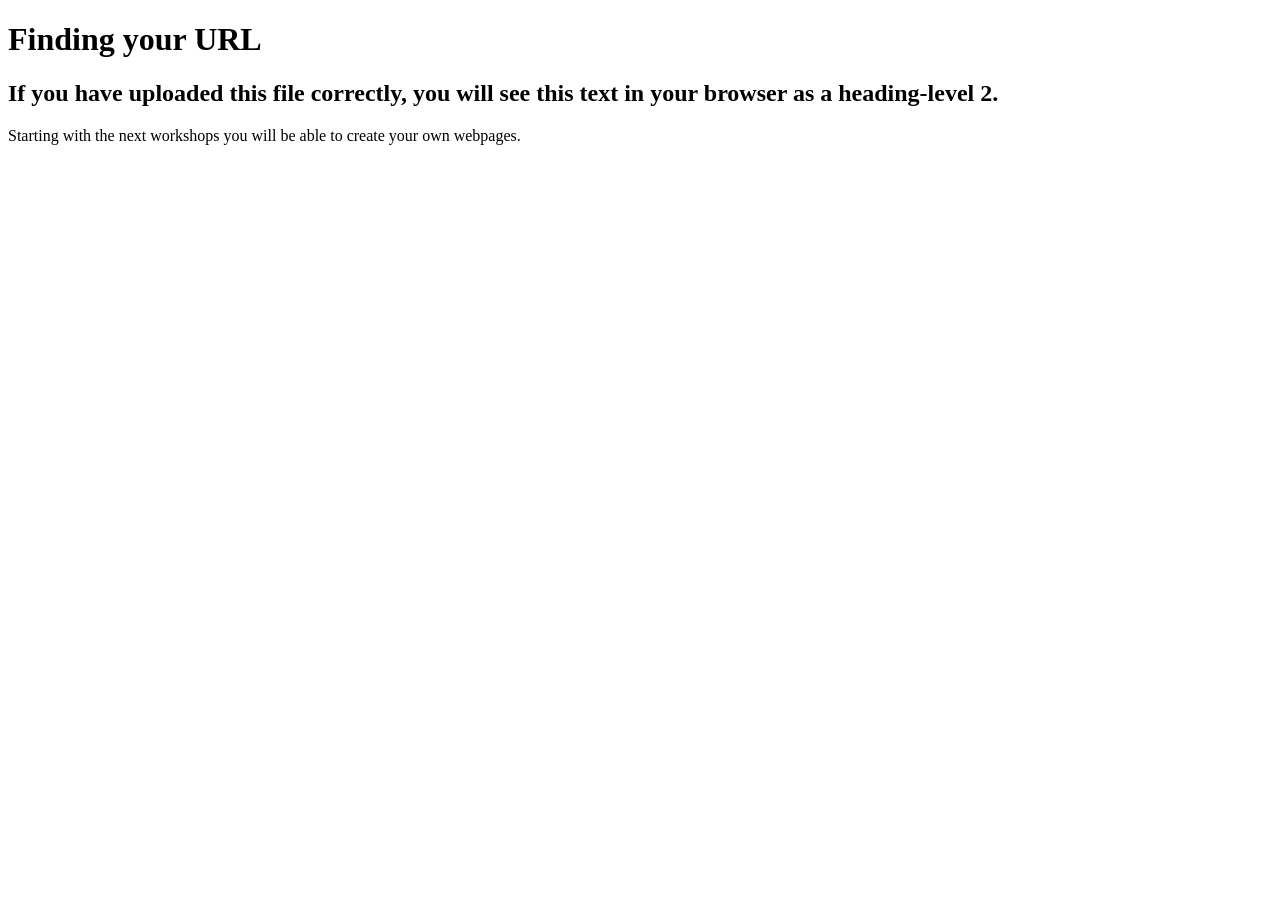
<file: webdevelopment/extras/test.html>
<!DOCTYPE html>
<html>
    
    <head>
        <meta charset="utf-8">
       <title>Finding Your URL</title>
        <meta name="description" content="Finding your URL in GitHub">
    </head>
    <body>
        
        <h1>Finding your URL</h1>
        <h2>If you have uploaded this file correctly, you will see this text in your browser as a heading-level 2.</h2>
        
        <p>
            Starting with the next workshops you will be able to create your own webpages.
        </p>
        
    
    </body>
</html>
</file>
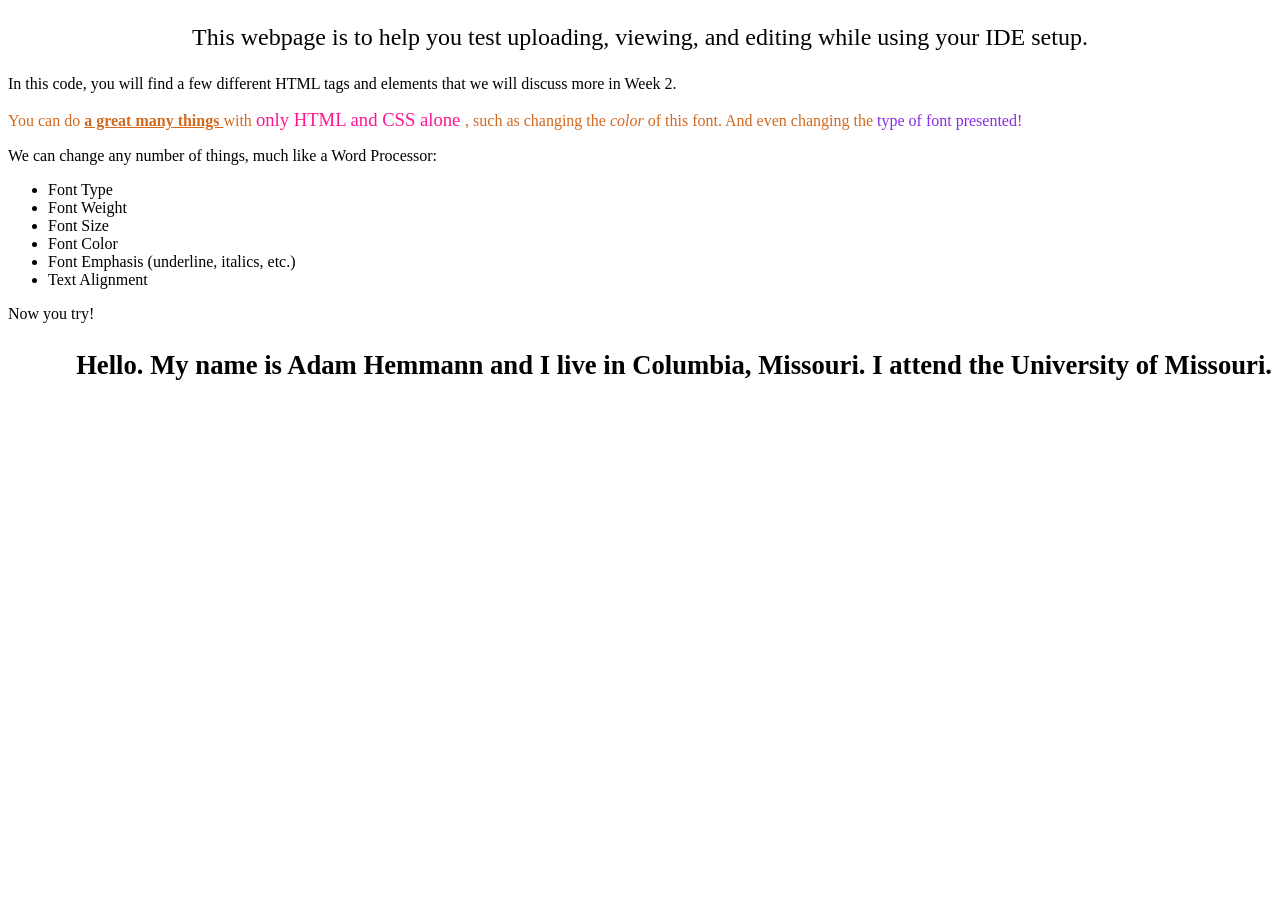
<file: webdevelopment/extras/webpageTest.html>
<!doctype html>
<html lang="en-US">
  <head>
    <title>testing your website</title>
    <meta charset="utf-8" />
  </head>
  <body>
    <p style="text-align: center; font-size: 18pt">
      This webpage is to help you test uploading, viewing, and editing while
      using your IDE setup.
    </p>
    <p>
      In this code, you will find a few different HTML tags and elements that we
      will discuss more in Week 2.
    </p>
    <p style="color: chocolate">
      You can do
      <span style="font-weight: 600; text-decoration: underline">
        a great many things
      </span>
      with
      <span style="font-size: 14pt; color: deeppink">
        only HTML and CSS alone
      </span>
      , such as changing the <em>color</em> of this font. And even changing the
      <span style="font-family: cursive; color: blueviolet">
        type of font presented!
      </span>
    </p>
    <p>
      We can change any number of things, much like a Word Processor:
    </p>
    <ul>
      <li>Font Type</li>
      <li>Font Weight</li>
      <li>Font Size</li>
      <li>Font Color</li>
      <li>Font Emphasis (underline, italics, etc.)</li>
      <li>Text Alignment</li>
    </ul>
    <p>
      Now you try!
    </p>
    <p style="text-align: right; font-weight: bold; font-size: 20pt">
      Hello. My name is Adam Hemmann and I live in Columbia, Missouri. I attend the University of Missouri.
    </p>
  </body>
</html>
</file>
<file: webdevelopment/style.css>
/* 
Begin global styles
*/
*,
*::before,
*::after {
    box-sizing: border-box;
}
    /* 
    Shrink default font size to 10 px
    (16px * 62.5% = 10px)
    Makes rem measurements more intuitive down below:
    1rem = 10px, 1.6rem = 16px, etc.
    */
html {
    font-size: 62.5%;
}
body {
    margin: 0;
    padding: 0;
    height: 100%;
    display: flex;
    flex-direction: column;
    min-height: 100vh;
}
main {
    flex: 1;
}
h1 {
    color: #1F3B5B;
    font-size: 4rem;
}
p {
    color: #4B688A;
    font-size: 1.6rem;
}

/*
Begin styles for page hero sections
*/
.index-hero,
.reflect-hero,
.contact-page-hero,
.career-hero {
    display: flex;
    background-size: cover;
    background-position: center;
    min-height: 40rem;
    padding-top: 10rem;
    padding-left: 5rem;
    flex-direction: column;
    gap: 2rem;
    padding: 4rem 2rem 1rem;
}
.hero-text h1,
.hero-text h2,
.hero-text p {
    color: white;
    max-width: 500px;
}
.hero-text h1,
.hero-text h2 {
    /* Custom font Montserrat from Google Fonts with fallback */
    font-family: Montserrat, sans-serif;
}
.hero-text h2 {
    font-weight: 600;
    max-width: fit-content;
}
.hero-text p {
    /* Custom font Open Sans from Google Fonts with fallback */
    font-family: Open Sans, sans-serif;
}
.career-hero .hero-text,
.contact-page-hero .hero-text,
.reflect-hero .hero-text {
    align-self: stretch;
    margin-top: 0;
}
.career-hero .hero-text h2,
.reflect-hero .hero-text h2 {
    font-size: xx-large;
}
.contact-page-hero .hero-text h2 {
    font-size: large;
}
.career-hero .hero-text p,
.contact-page-hero .hero-text p,
.reflect-hero .hero-text p {
    font-size: large;
}
.image-credit {
    /* Custom font Open Sans from Google Fonts with fallback */
    font-family: Open Sans, sans-serif;
    color: #4B688A;
    font-size: xx-small;
    text-align: right;
    margin-top: auto;
    margin-left: 0;
    padding-right: 1rem;
    padding-bottom: .5rem;
}
.image-credit a {
    color: #4B688A;
}

/*
Begin index.html styles 
*/
.index-hero {
    background-image: 
        linear-gradient(to left, rgba(0, 0, 0, 0) 0%, rgba(31, 59, 91, 0.9) 100%),
        url("images/abouthero.png");
}
.hero-button {
    margin-top: 4rem;
    margin-bottom: 2rem;
    display: flex;
    justify-content: center;
    align-items: center;
    padding: 1.2rem 2.4rem;
    width: 15rem;
    background-color: #FFFFFF;
    /* Custom font Montserrat from Google Fonts with fallback */
    font-family: Montserrat, sans-serif;
    font-weight: bold;
    border-radius: 4px;
    transition: transform 0.2s ease;
    cursor: pointer;
}
.hero-button a {
    text-decoration: none;
    color: #4B688A;
}
.hero-button:hover {
    transform: scale(1.1);
}
.fav-quote-container {
    display: flex;
    min-height: 20rem;
    height: auto;
    background-color: #E9EEF4;
    justify-content: center;
    align-items: center;
    text-align: center;
}
.fav-quote-container blockquote h1 {
    /* Custom font Open Sans from Google Fonts with fallback */
    font-family: Open Sans, sans-serif;
    font-size: x-large;
    font-weight: 400;
    font-style: italic;
    color: #1F3B5B;
}
.goals-container {
    display: flex;
    flex-direction: column;
    align-items: center;
    max-width: 100rem;
    margin-left: auto;
    margin-right: auto;
    padding: 3rem;
    font-family: Open Sans, sans-serif;
}
.goals-container h2 {
    font-size: 1.6rem;
    color: #4B688A;
    font-weight: 400;
}

/* 
Begin about.html styles 
*/
.about-page-grid {
    display: grid;
    width: 100%;
}
.print-name {
    display: none;
}
.bio-container {
    /* Grid container */
    width: 100%;
    display: grid;
    gap: 3rem 2rem;
    grid-template-columns: repeat(auto-fit, minmax(min(100%, 40rem), 60rem));
    justify-content: center;
    background-color: #E9EEF4;
    padding: 3rem 2rem;
}
.bio-content,
.career-overview-content {
    display: flex;
    flex-direction: column;
    gap: 1rem;
    margin: auto;
    line-height: 1.6;
}
.bio-content h1,
.career-overview-content h1 {
    /* Custom font Montserrat from Google Fonts with fallback */
    font-family: Montserrat, sans-serif;
    text-align: left;
    /* Custom styles for h1 elements */
    text-decoration: underline;
}
.bio-content p,
.career-overview-content p {
    /* Custom font Open Sans from Google Fonts with fallback */
    font-family: Open Sans, sans-serif;
    max-width: 60rem;
    margin: 0;
    text-indent: 2em;
}
.about-headshot-container {
    margin: auto;
}
.about-headshot {
    margin: auto;
    border-radius: .8rem;
    border: 3px solid #1F3B5B;
    box-shadow: .5rem .5rem 1.5rem 0 rgba(0, 0, 0, 0.3);
    max-width: 100%;
    object-fit: cover;
}
    /* Media queries to change image size based on screen size */
@media screen and (min-width: 600px) {
    .about-headshot {
        width: 250px;
        height: auto;
    }
}
@media screen and (min-width: 1235px) {
    .about-headshot {
        width: 400px;
        height: auto;
    }
}
.career-overview-container {
    display: grid;
    grid-template-columns: minmax(0, 1fr);
    gap: 3rem;
    max-width: 110rem;
    margin: 0 auto;
    padding: 3rem 2rem;
}
.career-overview-container > * {
    min-width: 0;
}
@media screen and (min-width: 900px) {
    .career-overview-container {
        grid-template-columns:
            minmax(0, 1fr) minmax(0, 1fr);
        align-items: start;
    }
}
.about-media-container {
    display: grid;
    min-height: 30rem;
    gap: 2rem;
    place-items: center;
    margin: auto;
}
.about-video {
    width: 100%;
}
.resume-button {
    width: 19rem;
    display: flex;
    justify-content: center;
    align-items: center;
    padding: 1.2rem 2.4rem;
    background-color: #E9EEF4;
    /* Custom font Montserrat from Google Fonts with fallback */
    font-family: Montserrat, sans-serif;
    font-weight: bold;
    border-radius: 4px;
    transition: transform 0.2s ease;
    cursor: pointer;
    border: 3px solid #1F3B5B;
    align-self: center;
    margin: auto;
}
.resume-button:hover {
    transform: scale(1.1);
}
.resume-button a {
    text-decoration: none;
    color:#4B688A;
}
.career-overview-table-container {
    grid-column: 1 / -1;
    width: 100%;
    overflow-x: auto;
    display: flex;
    flex-direction: column;
    align-items: center;
}
.career-overview-table-container caption {
    font-size: x-large;
    /* Custom font Open Sans from Google Fonts with fallback */
    font-family: Open Sans, sans-serif;
    color: #1F3B5B;
    text-align: center;
}
.career-overview-table {
    width: 100%;
    border-collapse: collapse;
    /* Custom font Open Sans from Google Fonts with fallback */
    font-family: Open Sans, sans-serif;
    color: #1F3B5B;
    border: 1px solid #1F3B5B;
}
.career-overview-table th,
.career-overview-table td {
    padding: 1.2rem;
    font-size: 1.6rem;
    line-height: 1.5;
    text-align: left;
    vertical-align: top;
}
.career-overview-table tr {
    /* Custom font Open Sans from Google Fonts with fallback */
    font-family: Open Sans, sans-serif;
    color: #1F3B5B;
}
.career-overview-table thead th {
    background-color: #1F3B5B;
    color: #FFFFFF;
}
.career-overview-table tbody tr:nth-child(odd) {
    background-color: #E9EEF4;
}
@media screen and (max-width: 900px) {
    .career-overview-table th,
    .career-overview-table td {
        font-size: small;        
    }
}

/*
Begin career.html styles 
*/
.career-hero {
    background-image: 
        linear-gradient(to left, rgba(0, 0, 0, 0) 0%, rgba(31, 59, 91, 0.9) 100%),
        url("images/careerhero.png");
}
.career-journey {
    /* Custom font Open Sans from Google Fonts with fallback */
    font-family: Open Sans, sans-serif;
    padding: 3rem 10rem;
}
.career-journey h1 {
    font-size: x-large;
    color: #1F3B5B;
    /* Custom style for h1 elements */
    text-shadow: 2px 2px 3px #4B688A;
}
.career-journey h2 {
    font-size: large;
    font-weight: 400;
    color: #4B688A;
    /* Custom style for h2 elements */
    text-decoration: underline;
}
.career-journey-list li {
    font-size: 1.6rem;
    color: #1F3B5B;
}
.career-detail {
    display: grid;
    grid-template-columns: 1fr 2fr 1fr;
    align-items: center;
}
.career-logo-container {
    display: flex;
    align-items: center;
    justify-content: center;
}
    /* Career icon sizing via CSS for easy resizing with media queries */
.career-icon1 {
    width: 100%;
    height: auto;
}
.career-icon2 {
    width: 60%;
    height: auto;
}
.career-icon3,
.career-icon4 {
    width: 100%;
    height: auto;
}
.career-detail-container {
    display: flex;
    flex-direction: column;
    align-items: center;
    padding: 0 2rem;
}
.detail-toggle-container {
    display: flex;
    justify-content: center;
    align-items: center;
}
.detail-toggle-container label {
    font-size: large;
    font-weight: 700;
    color: #1F3B5B;
}
.hidden-item-container {
    /* Content hidden by default */
    display: none;
    /* Content will span full width of .career-detail when shown */
    grid-column: 1/-1;
    max-width: 900px;
    margin: auto;
}
.hidden-item-container p {
    text-indent: 2em;
    font-size: 1.4rem;
    color: #1F3B5B;
    line-height: 1.6;
    padding: 2rem 4rem;
    margin: 2rem 0 0;
}
#career-hidden-detail-toggle1:checked ~ .hidden-item-container,
#career-hidden-detail-toggle2:checked ~ .hidden-item-container,
#career-hidden-detail-toggle3:checked ~ .hidden-item-container,
#career-hidden-detail-toggle4:checked ~ .hidden-item-container {
    display: block;
}
@media (max-width: 1000px) {
    .career-detail {
        grid-template-columns: 1fr 1fr;
    }
    .detail-toggle-container {
        grid-column: 1/-1;
        justify-content: center;
        padding: 2rem 0;
    }
    .career-icon1 {
    width: 70%;
    height: auto;
    }
    .career-icon2 {
        width: 35%;
        height: auto;
    }
    .career-icon3,
    .career-icon4 {
        width: 70%;
        height: auto;
    }
}
@media (max-width: 768px) {
    .career-journey {
        padding: 2rem;
    }
    .career-journey h1 {
        font-size: medium;
    }
    .career-journey h2 {
        font-size: small;
        font-weight: 600;
    }
    .career-journey-list li {
        font-size: small;
    }
    .career-detail {
        grid-template-columns: 1fr;
    }
    .detail-toggle-container label {
        font-size: medium;
    }
    .career-logo-container {
        padding: 2rem 0;
    }
    .career-icon1 {
        width: 50%;
        height: auto;
    }
    .career-icon2 {
        width: 20%;
        height: auto;
    }
    .career-icon3,
    .career-icon4 {
        width: 40%;
        height: auto;
    }
    .hidden-item-container p {
    font-size: small;
    }
}

/*
Begin reflection.html styles 
*/
.reflect-hero {
    background-image: 
        linear-gradient(to left, rgba(0, 0, 0, 0) 0%, rgba(31, 59, 91, 0.9) 100%),
        url("images/reflectionhero.png");
}
.personal-reflection-container {
    max-width: 90rem;
    margin: 3rem auto;
    padding: 0 2rem;
    display: flex;
    flex-direction: column;
}
.personal-reflection-container h1 {
    color: #1F3B5B;
    /* Custom font Montserrat from Google Fonts with fallback */
    font-family: Montserrat, sans-serif;
    font-size: 2rem;
    align-self: center;
    margin: 0;
}
.personal-reflection-container p {
    color: #4B688A;
    /* Custom font Open Sans from Google Fonts with fallback */
    font-family: Open Sans, sans-serif;
    margin-top: 1rem;
}
    /* pseudo-classes/elements */
.personal-reflection-container p:first-of-type::first-letter {
    font-size: 250%;
    /* Custom font Montserrat from Google Fonts with fallback */
    font-family: Montserrat, sans-serif;
    font-weight: 600;
}
.personal-reflection-container p:nth-of-type(2),
.personal-reflection-container p:nth-of-type(3),
.personal-reflection-container p:nth-of-type(4) {
    text-indent: 2em;
}

/* 
Begin contact.html styles 
*/
.contact-page-hero {
    background-image: 
        linear-gradient(to left, rgba(0, 0, 0, 0) 0%, rgba(31, 59, 91, 0.9) 100%),
        url("images/contacthero.png");
}
.contact-page-content {
    display: flex;
    flex-wrap: wrap;
    justify-content: space-around;
    align-items: center;
}
.quick-contact-info-container {
    /* Custom font Open Sans from Google Fonts with fallback */
   font-family: Open Sans, sans-serif;
   display: flex;
   flex-direction: column;
   justify-content: space-between;
   padding: 2rem;
}
.quick-contact-info-container p {
    color: #1F3B5B;
    font-weight: 700;
    font-size: 1.5rem;
}
.quick-contact-info-container p:nth-of-type(even) {
    text-indent: 2em;
    font-weight: 400;
}
.contact-form-container {
    min-height: 500px;
    background-color: #E9EEF4;
    padding: 2rem;
    display: flex;
    flex-direction: column;
    justify-content: center;
}
.contact-form-container h1 {
    /* Custom font Montserrat from Google Fonts with fallback */
    font-family: Montserrat, sans-serif;
}
.contact-form-container label,
.contact-form-container p {
    /* Custom font Open Sans from Google Fonts with fallback */
    font-family: Open Sans,sans-serif;
}
.contact-form {
    display: flex;
    flex-direction: column;    
    gap: 1.5rem;
    align-items: center;
}
.contact-form .form-row-names,
.contact-form .form-row-email,
.contact-form .form-row-message {
    display: flex;
    flex-wrap: wrap;
    gap: 2rem;
    justify-content: center;
    width: 100%;
}
.form-row-message > div {
    width: 100%;
}
.form-row-howfind > div {
    display: flex;
    align-items: center;
}
.contact-form #form-message {
    display: block;
    width: 100%;
    min-height: 15rem;
    resize: vertical;
}
.form-radio-label {
    text-align: center;
    color: #ff4d4d;
}
    /* All required form fields will have a red border */
input:required,
textarea:required,
select:required {
  border: 2px solid #ff4d4d;
}
.form-required-label {
    color: #ff4d4d;
}

/*
Begin footer styles 
*/
.footer * {
    box-sizing: content-box;
}
.footer {
    display: flex;
    justify-content: space-around;
    align-items: center;
    /* Custom font Open Sans from Google Fonts with fallback */
    font-family: Open Sans, sans-serif;
    background-color: #4B688A;
}
.footer div {
    display: flex;
    align-items: center;
    font-size: 1rem;
    color: #E9EEF4;
    margin: 1rem 1.5rem;
}
.footer div img {
    padding-right: 1rem;
    transition: transform 0.3s ease;
}
.footer div img:hover {
    transform: scale(1.3);
}

/* 
Print queries 
*/
@media print {
    /* Ensure all pages will print with 1in margins */
    @page {
        margin: 1in;
    }
    /* Hide elements that should not print for all pages */
    header,
    .image-credit,
    .about-headshot,
    .about-media-container,
    .footer-date,
    .footer img {
        display: none;
    }
    /* Begin print query styles for footer */
    .footer div {
        color: black;
        font-family: serif;
    }

    /* Begin print query styles for about.html */
    .about-page {
        /* Remove screen-specific layout */
        .bio-container,
        .career-overview-container {
            display: block;
            margin: 0;
            padding: 0;
            background-color: white;
        }
        /* Make text appropriate for printing */
        .print-name {
            display: block;
        }
        .print-name h1 {
            color: black;
        }
        .bio-content h1,
        .career-overview-content h1 {
            width: auto;
            color: black;
            font-size: 14pt;
            font-family: serif;
        }
        .bio-content p,
        .career-overview-content p {
            width: auto;
            color: black;
            font-size: 10pt;
            font-family: serif;
        }
        .career-overview-list h2,
        .career-overview-list li {
            width: auto;
            color: black;
            font-size: 14pt;
            font-family: serif;
        }
        .career-overview-list ul,
        .career-overview-list li {
            padding: 0;
            margin: 0;
        }
        .career-overview-list li {
            color: black;
            font-size: 10pt;
            font-family: serif;
        }
    }
    /* Begin print query styles for index.html */
    .index-page {
        .index-hero {
            background-image: none;
        }
    }
    /* Begin print query styles for reflection.html */
    .reflection-page {
        .reflect-hero {
            background-image: none;
        }
    }
}
</file>
<file: webdevelopment/nav.css>
.nav-bar {
    display: flex;
    justify-content: space-around;
    align-items: center;
    position: relative;
    background-color: #FFFFFF;
}
.nav-list {
    display: flex;
    padding: 0;
    margin: 0;
}
.nav-list li a {
    display: block;
    padding: 3.6rem 2rem;
}
.nav-list,
.nav-dropdown,
.mobile-nav-list {
    list-style: none;
}
.nav-link a {
    /* Custom font Open Sans from Google Fonts */
    font-family: Open Sans;
    font-size: 1.6rem;
    color: #4B688A;
    text-decoration: none;
    border-bottom: 3px solid transparent;
    transition: background-color 0.3s ease-in,
                border-bottom-color 0.3s ease-in;
}
.nav-list li a:hover,
.mobile-nav-list li a:hover {
    background-color: #E9EEF4;
    border-bottom-color: #1F3B5B;
}
.nav-dropdown li {
    /* Custom font Open Sans from Google Fonts with fallback */
    font-family: Open Sans, sans-serif;
    color: #4B688A;
    text-decoration: none;
    transition: background-color 0.3s ease-in;
}
.nav-list li {
    position: relative;
}
.nav-dropdown {
    background-color: #FFFFFF;
    width: 100%;
    position: absolute;
    text-align: center;
    padding: 0;
    display: none;
}
.nav-list li:hover .nav-dropdown {
    display: block;
}
.hamburger {
    display: none;
    font-size: x-large;
    color: #1F3B5B;
}

/* Mobile nav menu */
.mobile-nav-list {
    /* Mabile nav is hidden until the hamburger is tapped */
    display: none;
    position: absolute;
    top: 100%;
    right: 6rem;
    margin: 0;
    padding: 0;
    background-color: #FFFFFF;
    box-shadow: 0 8px 8px rgba(0, 0, 0, 0.15);
    z-index: 1000;
}
    /* Checkbox is hidden */
#mobile-menu-toggle {
    display: none;
}
@media (max-width: 768px) {
    .hamburger {
        display: block;
        cursor: pointer;
    }
    .nav-list {
        display: none;
    }
    input[id="mobile-menu-toggle"]:checked ~ .mobile-nav-list {
            display: flex;
            flex-direction: column;
    }
    .mobile-nav-list li a {
        display: block;
        padding: 1rem 2.5rem;
    }
}
</file>
